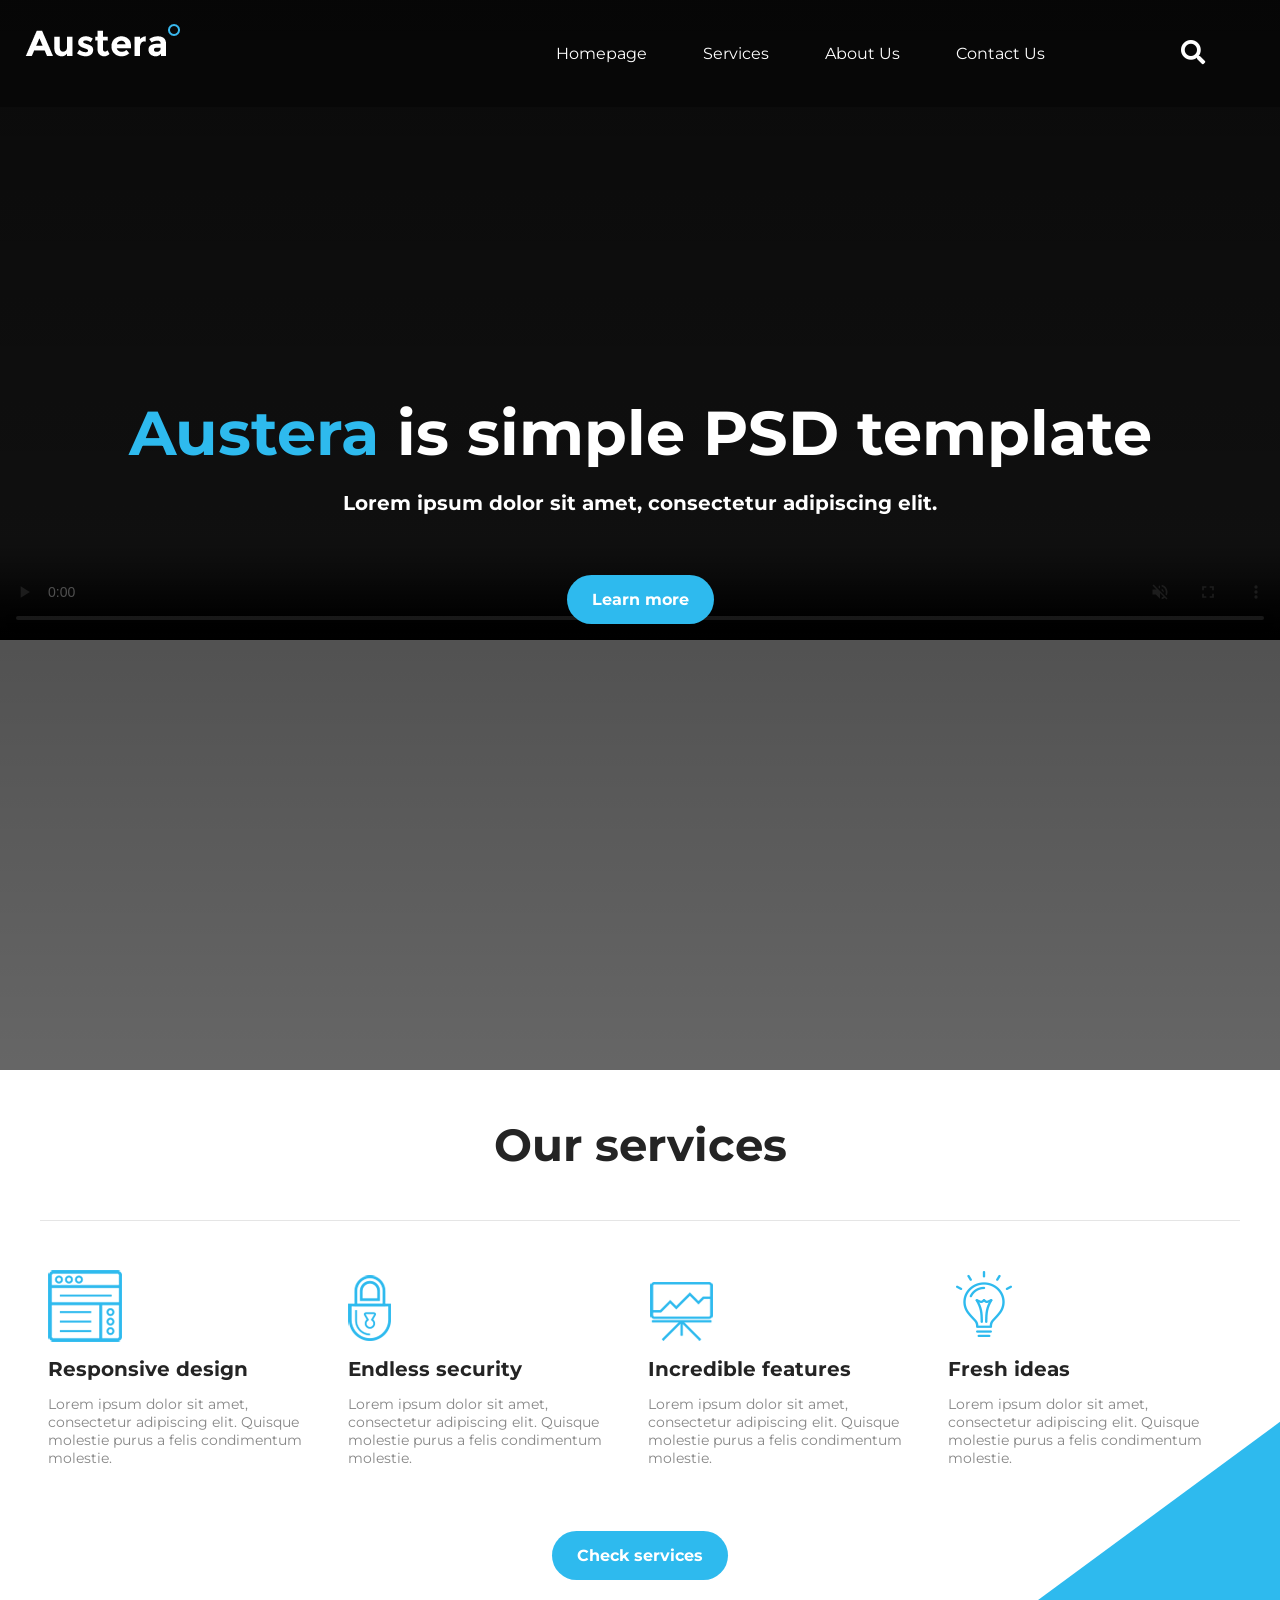
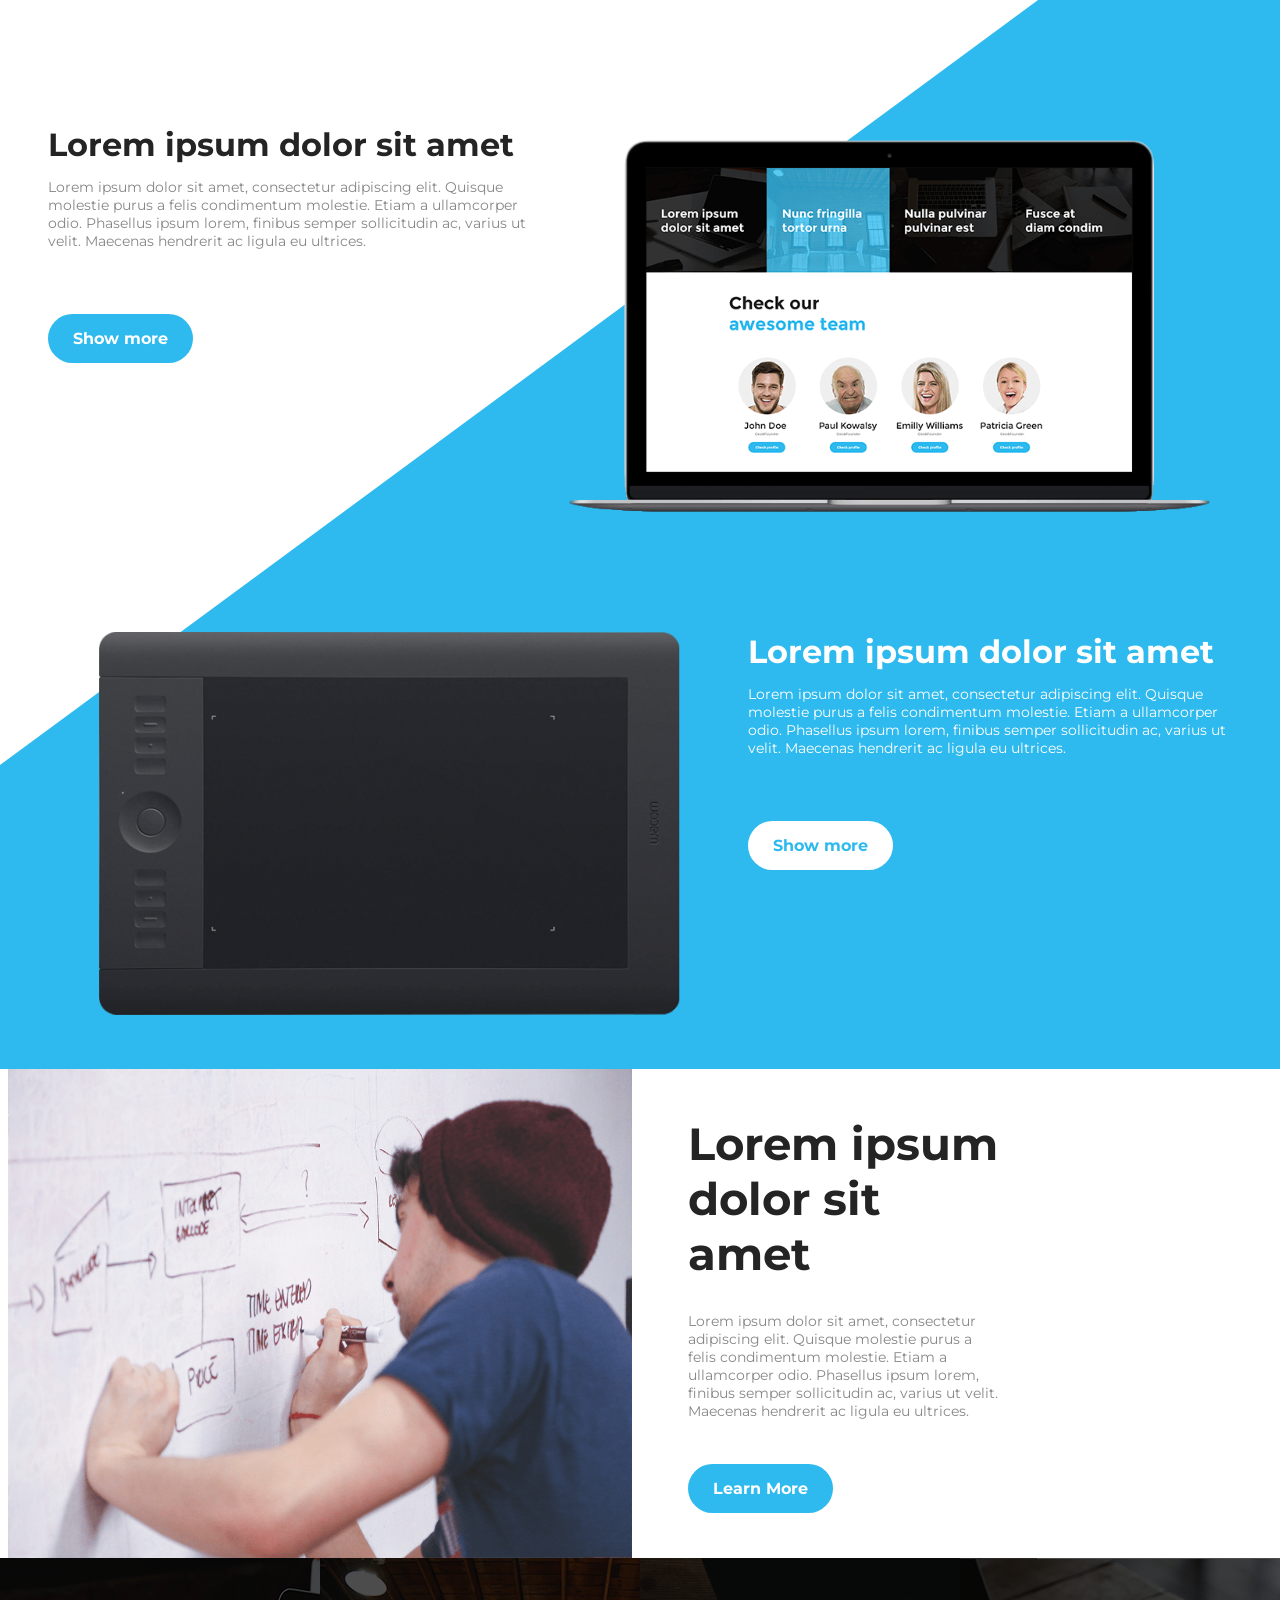
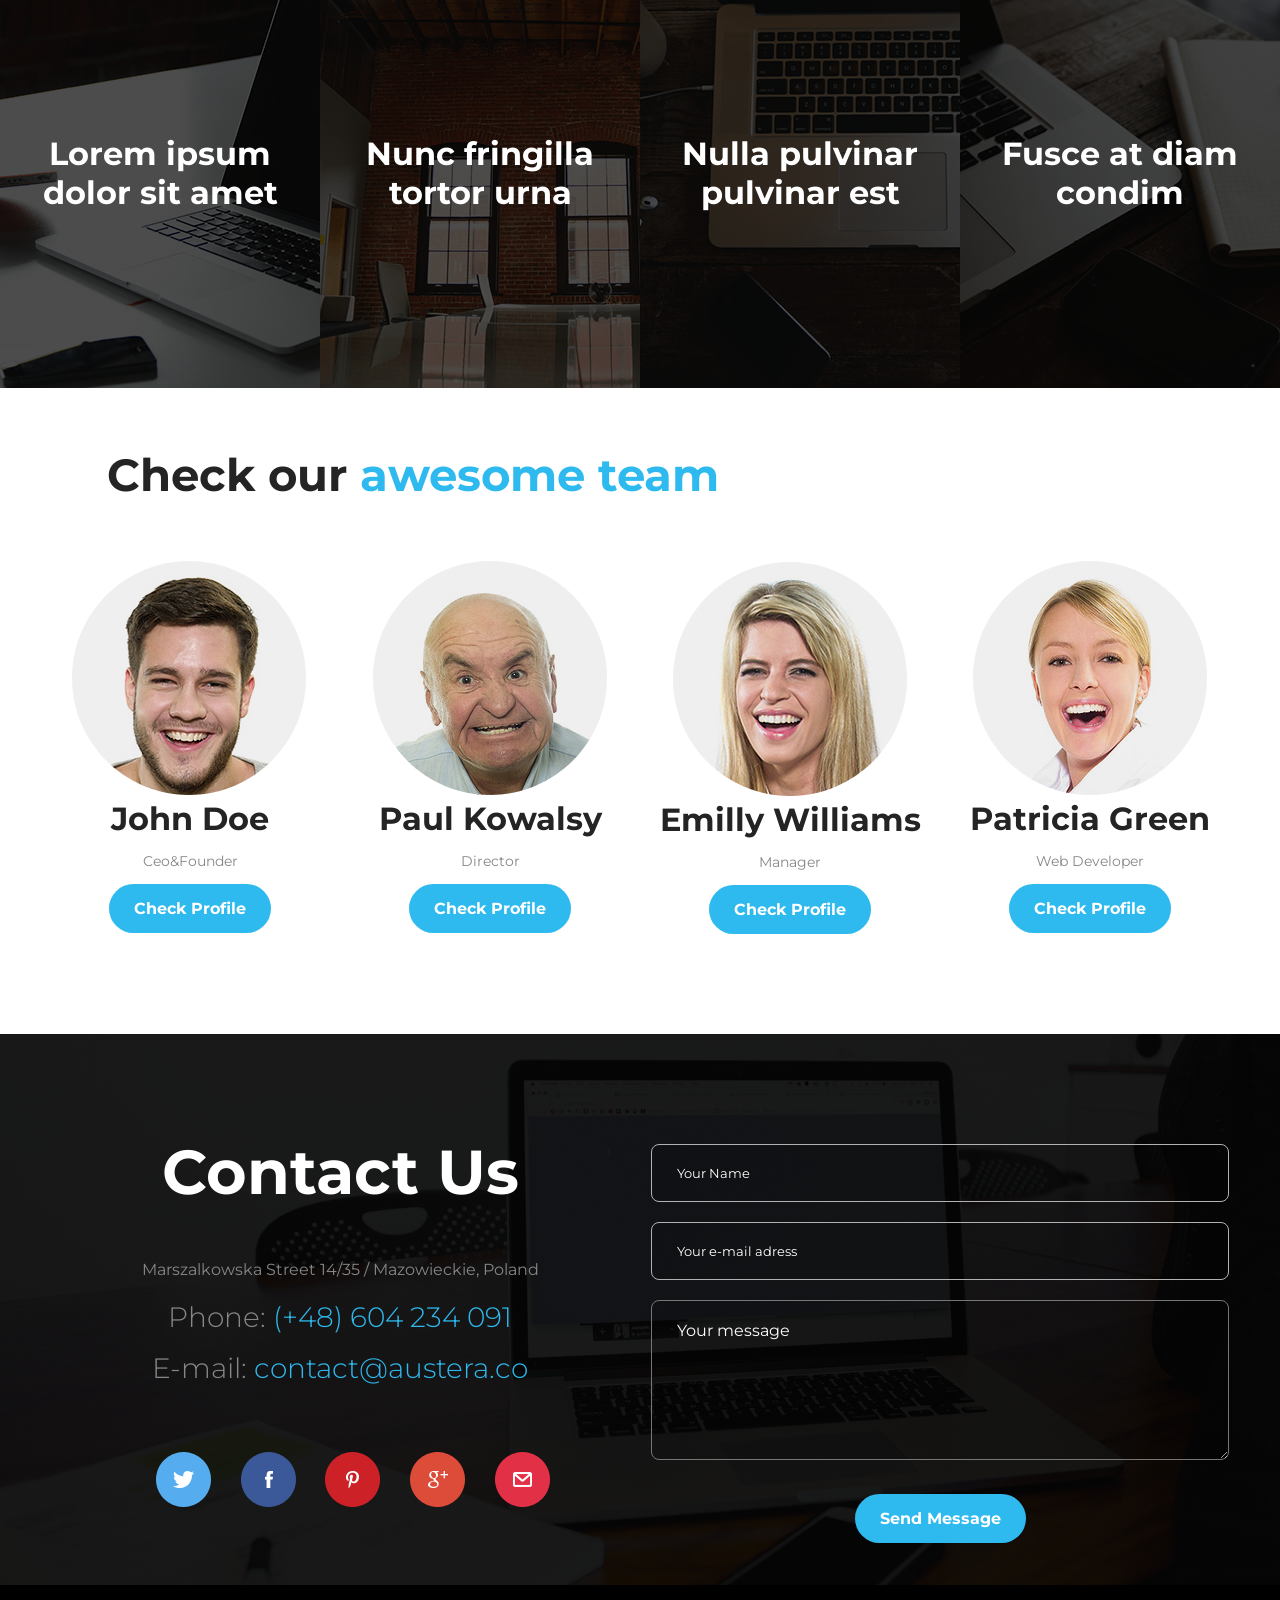
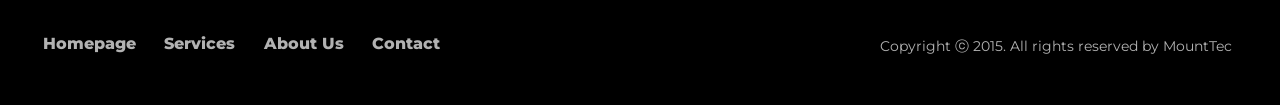
<file: index.html>
<!DOCTYPE html>
<html>
<head>
    <title>Austera Website</title>
    <meta charset="UTF-8">
    <meta name="viewport" content="width=device-width, initial-scale=1">
    <link rel="stylesheet" href="css/flexboxgrid.min.css">
    <link rel="stylesheet" href="css/style.css">
    <link href="https://fonts.googleapis.com/css?family=Montserrat:400,700" rel="stylesheet">
    <link rel="stylesheet" href="https://use.fontawesome.com/releases/v5.0.10/css/all.css" integrity="sha384-+d0P83n9kaQMCwj8F4RJB66tzIwOKmrdb46+porD/OvrJ+37WqIM7UoBtwHO6Nlg" crossorigin="anonymous">
	<script src="http://code.jquery.com/jquery-3.3.1.js"></script>
	<script src="js/myjs.js"></script>
</head>
<body>

    <!-- HEADER -->
    <header>
		<video autoplay muted loop controls>
			<source src="video/video.mp4" type="video/mp4">
		</video>
        <div class="row navbar">
            <div class="col-xs-12 col-lg-2">
                <div class="logo">
                    <img src="img/logo.png" alt="logo">
                </div>
            </div>
            <div class="col-xs-12 col-lg-9 center-xs end-lg">
                <nav>
                    <div class="toggle">
                       <i class="fa fa-bars"></i>
                    </div>
                    <ul>
						<li><a href="#">Homepage</a></li>
						<li><a href="#">Services</a></li>
						<li><a href="#">About Us</a></li>
						<li><a href="#">Contact Us</a></li>
                    </ul>
                </nav>
            </div>
            <div class="col-xs-12 col-lg-1">
                <div class="search">
                    <i class="fa fa-search"></i>
                </div>
            </div>
        </div>

        <div class="row center-xs center-lg">
            <div class="col-xs-12 col-lg-12">
                <div class="title">
                    <h1><span>Austera</span> is simple PSD template</h1>
                    <h4>Lorem ipsum dolor sit amet, consectetur adipiscing elit. </h4>
                    <a href="" class="link_btn">Learn more</a>
                </div>
            </div>
        </div>
	</header>


    <!-- OUR SERVICES -->
    <section id="our_services">
        <div class="wrap">
            <div class="row center-xs center-lg">
                <div class="col-xs-12 col-lg-12">
                    <h2>Our services</h2>
                </div>
            </div>
            <div class="separator"></div>
            <div class="row center-xs start-lg">
                <div class="col-xs-12 col-sm-6 col-lg-3">
                    <img src="img/design.png" alt="design">
                    <h4>Responsive design</h4>
                    <p>Lorem ipsum dolor sit amet, consectetur adipiscing elit. Quisque molestie purus a felis condimentum molestie. </p>
                </div>
                <div class="col-xs-12 col-sm-6 col-lg-3">
                    <img src="img/lock.png" alt="lock">
                    <h4>Endless security</h4>
                    <p>Lorem ipsum dolor sit amet, consectetur adipiscing elit. Quisque molestie purus a felis condimentum molestie. </p>
                </div>
                <div class="col-xs-12 col-sm-6 col-lg-3">
                    <img src="img/feature.png" alt="feature">
                    <h4>Incredible features</h4>
                    <p>Lorem ipsum dolor sit amet, consectetur adipiscing elit. Quisque molestie purus a felis condimentum molestie. </p>
                </div>
                <div class="col-xs-12 col-sm-6 col-lg-3">
                    <img src="img/idea.png" alt="idea">
                    <h4>Fresh ideas</h4>
                    <p>Lorem ipsum dolor sit amet, consectetur adipiscing elit. Quisque molestie purus a felis condimentum molestie. </p>
                </div>
            </div>
            <div class="row center-xs center-lg">
                   <a href="" class="link_btn">Check services</a>
            </div>
            <div class="row margin_add">
                <div class="col-xs-12 col-lg-5">
                    <h3>Lorem ipsum dolor sit amet</h3>
                    <p>Lorem ipsum dolor sit amet, consectetur adipiscing elit. Quisque molestie purus a felis condimentum molestie. Etiam a ullamcorper odio. Phasellus ipsum lorem, finibus semper sollicitudin ac, varius ut velit. Maecenas hendrerit ac ligula eu ultrices. </p>
                    <a href="" class="link_btn">Show more</a>
                </div>
                <div class="col-xs-12 col-lg-7">
                    <img src="img/laptop.png" class="laptop" alt="laptop">
                </div>
            </div>
            <div class="row margin_add">
                <div class="col-xs-12 col-lg-7 center-xs">
                    <img src="img/tablet.png" class="tablet" alt="tablet">
                </div>
                <div class="col-xs-12 col-lg-5 text_tablet">
                    <h3>Lorem ipsum dolor sit amet</h3>
                    <p>Lorem ipsum dolor sit amet, consectetur adipiscing elit. Quisque molestie purus a felis condimentum molestie. Etiam a ullamcorper odio. Phasellus ipsum lorem, finibus semper sollicitudin ac, varius ut velit. Maecenas hendrerit ac ligula eu ultrices. </p>
                    <a href="" class="link_btn2">Show more</a>
                </div>
            </div>
        </div>
        <div class="clip"></div>
    </section><!-- OUR SERVICES ENDS-->


    <!-- SECTION ILLUSTRATION -->
    <section id="illustration">
        <div class="row">
            <div class="col-xs-12 col-lg-6">
                <img src="img/guy.png" class="guy" alt="guy">
            </div>
            <div class="col-xs-12 col-lg-6">
                <div class="content">
                    <h2>Lorem ipsum dolor sit amet</h2>
                    <p>Lorem ipsum dolor sit amet, consectetur adipiscing elit. Quisque molestie purus a felis condimentum molestie. Etiam a ullamcorper odio. Phasellus ipsum lorem, finibus semper sollicitudin ac, varius ut velit. Maecenas hendrerit ac ligula eu ultrices. </p>
                    <a href="" class="link_btn">Learn More</a>
                </div>
            </div>
        </div>
    </section>


      <!-- SECTION FOURSQUARE -->
    <section id="four_square">
        <div class="row center-xs">
            <div class="col-xs-12 col-md-3 col-lg-3">
                <div class="photo photo1">
                    <h3>Lorem ipsum dolor sit amet</h3>
                </div>
            </div>
            <div class="col-xs-12 col-md-3 col-lg-3">
              <div class="photo photo2">
                    <h3>Nunc fringilla tortor urna</h3>
                </div>
            </div>
            <div class="col-xs-12 col-md-3 col-lg-3">
                <div class="photo photo3">
                   <h3>Nulla pulvinar pulvinar est</h3>
                </div>
            </div>
            <div class="col-xs-12 col-md-3 col-lg-3">
                <div class="photo photo4">
                    <h3>Fusce at diam condim</h3>
                </div>
            </div>
        </div>
    </section>


     <!-- SECTION TEAM -->
    <section id="team">
        <div class="wrap">
            <div class="row center-xs start-lg">
                <div class="col-xs-12 col-md-3 col-lg-12">
                    <h2>Check our<span> awesome team</span></h2>
                </div>
            </div>
            <div class="row center-xs center-lg">
                <div class="col-xs-12 col-sm-6 col-lg-3">
                    <img src="img/member1.png" alt="member1">
                    <h3>John Doe</h3>
                    <p>Ceo&Founder</p>
                    <a href="" class="link_btn">Check Profile</a>
                </div>
                <div class="col-xs-12 col-sm-6 col-lg-3">
                    <img src="img/member2.png" alt="member2">
                    <h3>Paul Kowalsy</h3>
                    <p>Director</p>
                    <a href="" class="link_btn">Check Profile</a>
                </div>
                <div class="col-xs-12 col-sm-6 col-lg-3">
                    <img src="img/member3.png" alt="member3">
                    <h3>Emilly Williams</h3>
                    <p>Manager</p>
                    <a href="" class="link_btn">Check Profile</a>
                </div>
                <div class="col-xs-12 col-sm-6 col-lg-3">
                    <img src="img/member4.png" alt="member4">
                    <h3>Patricia Green</h3>
                    <p>Web Developer</p>
                    <a href="" class="link_btn">Check Profile</a>
                </div>
            </div>
        </div>
    </section>


    <!-- PREFOOTER -->
    <section id="prefooter">
        <div class="wrap">
            <div class="row center-xs">
                <div class="col-xs-12 col-md-6">
					<div class="contact_info">
						<h1>Contact Us</h1>
						<p>Marszalkowska Street 14/35 / Mazowieckie, Poland </p>
						<h4>Phone:<span> (+48) 604 234 091</span></h4>
						<h4>E-mail:<span> contact@austera.co</span></h4>
						<ul>
							<li><a href=""><img src="img/twitter.png" alt="twitter"></a></li>
							<li><a href=""><img src="img/fb.png" alt="fb"></a></li>
							<li><a href=""><img src="img/pinterest.png" alt="pinterest"></a></li>
							<li><a href=""><img src="img/google.png" alt="google"></a></li>
							<li><a href=""><img src="img/mail.png" alt="mail"></a></li>
						</ul>
					</div>
                </div>
                <div class="col-xs-12 col-md-6">
					<form id="myform" action="" method="">
						<input type="name" value="Your Name"><br>
						<input type="email" value="Your e-mail adress"><br>
						<textarea>Your message</textarea>
						<a href="" class="link_btn">Send Message</a>
					</form>
                </div>
            </div>
        </div>
    </section>

    <!-- FOOTER -->
    <footer>
        <div class="wrap">
            <div class="row">
                <div class="col-xs-12 col-lg-6 center-xs start-lg">
                    <ul>
                        <a href="#"><li>Homepage</li></a>
                        <a href="#"><li>Services</li></a>
                        <a href="#"><li>About Us</li></a>
                        <a href="#"><li>Contact</li></a>
                    </ul>
                </div>
                <div class="col-xs-12 col-lg-6 center-xs end-lg">
                    <p>Copyright ⓒ 2015. All rights reserved by MountTec</p>
                </div>
            </div>
        </div>
    </footer>

</body>
</html>
</file>
<file: css/style.css>
/* BASE + HELPERS */
/* COLORS VARIABLES*/
/* BOX-SHADOW */
/* TRANSITION */
/* BORDER-RADIUS */
/* GRADIENT */
/* BASICS */
body, html {
  margin: 0;
  padding: 0;
  font-family: 'Montserrat', sans-serif; }

ul {
  padding: 0; }

.wrap {
  max-width: 1200px;
  margin: 0 auto; }

.row {
  margin: 0; }

h1, h2, h3, h4, h5 {
  color: #242424;
  margin: 0; }

h1 {
  font-size: 62px; }

h2 {
  font-size: 45px;
  font-weight: bold; }

h3 {
  font-size: 32px; }

h4 {
  font-size: 20px; }

p {
  font-size: 14px;
  color: #878787; }

.link_btn, .link_btn2 {
  margin-bottom: 45px;
  border-radius: 50px;
  padding: 15px 25px;
  border-width: 0;
  font-weight: bold;
  text-decoration: none;
  display: inline-block;
  transition: all 0.3s ease-in;
  -webkit-transition: all 0.3s ease-in;
  -moz-transition: all 0.3s ease-in; }

.link_btn {
  background: #2ebaee;
  color: #fff; }
  .link_btn:hover {
    background: #1090c0; }

.link_btn2 {
  background: #fff;
  color: #2ebaee; }
  .link_btn2:hover {
    background: #1090c0;
    color: #fff; }

/* PARTIALS */
/* HEADER */
header {
  background: linear-gradient(rgba(0, 0, 0, 0.8), rgba(0, 0, 0, 0.6));
  position: relative;
  background-size: cover;
  height: 1070px; }
  header video {
    position: absolute;
    width: 100%;
    z-index: -99999;
    object-fit: cover; }
  header .fa.fa-bars {
    font-size: 2em;
    color: #fff; }
  header .navbar {
    position: relative;
    background: rgba(0, 0, 0, 0.4); }
    header .navbar .toggle {
      position: absolute;
      right: 10%;
      top: 45%;
      display: none; }
    header .navbar .logo {
      display: flex;
      justify-content: center;
      align-items: center;
      margin-top: 20px; }
    header .navbar nav {
      margin: 20px 0; }
      header .navbar nav ul {
        display: inline-block;
        margin-right: 10%; }
        header .navbar nav ul li {
          display: inline-block; }
          header .navbar nav ul li a {
            color: #fff;
            list-style-type: none;
            text-decoration: none;
            padding: 10px 25px;
            line-height: 35px;
            border: 1px solid transparent; }
            header .navbar nav ul li a:hover {
              border-bottom: 1px solid #2ebaee;
              color: #2ebaee;
              margin: 0 auto; }
    header .navbar .fa.fa-search {
      color: #fff;
      font-size: 24px;
      margin-top: 40px; }
  header .title {
    height: 250px;
    margin-top: 18rem; }
    header .title h1 {
      color: #fff;
      margin-bottom: 20px; }
      header .title h1 span {
        color: #2ebaee; }
    header .title h4 {
      color: #fff;
      margin-bottom: 60px; }
    header .title .link_btn {
      margin-bottom: 150px; }

/*  MEDIA QUERIES */
@media only screen and (max-width: 1199px) {
  header {
    height: 100vh; }
    header video {
      height: 100vh; }
    header .title {
      padding: 0 20px;
      margin-top: 20px; }
    header .navbar .toggle {
      display: block;
      top: 45px; }
    header .navbar .logo {
      padding: 20px 0; }
    header .navbar nav {
      margin: 0; }
      header .navbar nav ul {
        display: none;
        width: 100%; }
        header .navbar nav ul li {
          display: block;
          padding: 10px 0; }
        header .navbar nav ul a {
          text-decoration: none;
          display: block; }
      header .navbar nav .active {
        display: block; }
    header h4 {
      margin: 5% 0; }
    header nav {
      display: block; }
      header nav ul {
        display: none;
        width: 100%;
        margin: 0; }
        header nav ul li {
          display: block;
          padding: 20px 0; }
      header nav a {
        text-decoration: none; }
    header .fa.fa-search {
      display: none;
      text-align: right;
      margin: 0 10% 0 0; }
    header .active {
      display: block; }
    header .toggle {
      display: block;
      top: 88px; } }
@media only screen and (max-width: 767px) {
  /* HEADER */
  header {
    position: relative; }
    header .title {
      margin-top: 0; }
    header .logo {
      margin-top: 5%; }
    header .navbar .toggle {
      display: block;
      top: 45px; }
    header .navbar nav {
      display: block;
      margin: 0; }
      header .navbar nav ul {
        display: none;
        width: 100%; }
        header .navbar nav ul li {
          display: block;
          padding: 10px 0; }
        header .navbar nav ul a {
          text-decoration: none;
          display: block; }
      header .navbar nav .active {
        display: block; }
    header .fa.fa-search {
      color: #fff;
      font-size: 24px;
      position: absolute;
      right: 10%;
      top: -60%; }
    header h1 {
      font-size: 30px; }
    header h4 {
      padding: 5% 0; } }
/* OUR SERVICES SECTION*/
section#our_services {
  position: relative; }
  section#our_services .clip {
    clip-path: polygon(0 81%, 100% 22%, 100% 100%, 0 100%);
    -webkit-clip-path: polygon(0 81%, 100% 22%, 100% 100%, 0 100%);
    background: #2ebaee;
    position: absolute;
    top: 0;
    bottom: 0;
    left: 0;
    right: 0;
    z-index: -1; }
  section#our_services h2 {
    color: #242424;
    margin-top: 4%; }
  section#our_services .separator {
    border-bottom: 1px solid #000;
    margin: 4% 0;
    opacity: 0.1; }
  section#our_services img.laptop {
    width: 100%; }
  section#our_services .margin_add {
    margin-top: 100px; }
  section#our_services img.tablet {
    margin-bottom: 50px;
    width: 85%; }
  section#our_services .text_tablet h3 {
    color: #fff; }
  section#our_services .text_tablet p {
    color: #fff; }
  section#our_services .link_btn, section#our_services .link_btn2 {
    margin-top: 50px; }

/*  MEDIA QUERIES */
@media only screen and (max-width: 40em) {
  section#our_services h2 {
    margin: 5% 0; }
  section#our_services .clip {
    clip-path: polygon(0 82%, 100% 35%, 100% 100%, 0 100%);
    -webkit-clip-path: polygon(0 82%, 100% 35%, 100% 100%, 0 100%); }
  section#our_services h3 {
    padding: 0 10px;
    margin-top: -15%; }
  section#our_services p {
    padding: 0 10px; }
  section#our_services img.tablet {
    margin-bottom: 35%; } }
/* SECTION ILLUSTRATION */
section#illustration img.guy {
  width: 100%;
  height: 100%; }
section#illustration .content {
  margin-left: 40px;
  width: 50%; }
section#illustration h2 {
  margin: 15% 0 10%; }
section#illustration .link_btn {
  margin-top: 30px; }

/*  MEDIA QUERIES */
@media only screen and (max-width: 48em) {
  section#illustration .content {
    width: 100%;
    margin: 0 auto; }
  section#illustration h2 {
    margin: 10% 0; } }
@media only screen and (max-width: 40em) {
  section#illustration .content {
    margin: 0;
    width: 100%; }
  section#illustration h2 {
    padding: 0 5%; }
  section#illustration p {
    padding: 0 5%; } }
/* SECTION FOUR_SQUARE */
section#four_square .photo {
  height: 430px;
  display: -webkit-box;
  display: -moz-box;
  display: -ms-flexbox;
  display: -webkit-flex;
  display: flex;
  -webkit-justify-content: center;
  -moz-justify-content: center;
  -ms-justify-content: center;
  justify-content: center;
  -ms-flex-pack: center;
  -webkit-align-items: center;
  -moz-align-items: center;
  -ms-align-items: center;
  align-items: center;
  margin: 0 -0.5rem; }
  section#four_square .photo1 {
    background: linear-gradient(rgba(0, 0, 0, 0.7), rgba(0, 0, 0, 0.7)), url("../img/photo1.png") no-repeat; }
    section#four_square .photo1:hover {
      background: linear-gradient(rgba(46, 186, 238, 0.7), rgba(46, 186, 238, 0.7)), url("../img/photo1.png") no-repeat; }
  section#four_square .photo2 {
    background: linear-gradient(rgba(0, 0, 0, 0.7), rgba(0, 0, 0, 0.7)), url("../img/photo2.png") no-repeat; }
    section#four_square .photo2:hover {
      background: linear-gradient(rgba(46, 186, 238, 0.7), rgba(46, 186, 238, 0.7)), url("../img/photo2.png") no-repeat; }
  section#four_square .photo3 {
    background: linear-gradient(rgba(0, 0, 0, 0.7), rgba(0, 0, 0, 0.7)), url("../img/photo3.png") no-repeat; }
    section#four_square .photo3:hover {
      background: linear-gradient(rgba(46, 186, 238, 0.7), rgba(46, 186, 238, 0.7)), url("../img/photo3.png") no-repeat; }
  section#four_square .photo4 {
    background: linear-gradient(rgba(0, 0, 0, 0.7), rgba(0, 0, 0, 0.7)), url("../img/photo4.png") no-repeat; }
    section#four_square .photo4:hover {
      background: linear-gradient(rgba(46, 186, 238, 0.7), rgba(46, 186, 238, 0.7)), url("../img/photo4.png") no-repeat; }
section#four_square h3 {
  color: #fff;
  padding: 0 2rem; }

/*  MEDIA QUERIES */
@media only screen and (max-width: 1023px) {
  section#four_square h3 {
    padding: 20px 40px; }
  section#four_square .photo {
    background-size: cover; } }
@media only screen and (max-width: 40em) {
  section#four_square h3 {
    padding: 30% 15%; } }
/* SECTION TEAM */
section#team h2 {
  margin: 5%; }
section#team span {
  color: #2ebaee; }
section#team .link_btn {
  margin-bottom: 100px; }

/*  MEDIA QUERIES */
@media only screen and (max-width: 48em) {
  section#team h2 {
    margin: 10% 0; } }
/* PREFOOTER */
section#prefooter {
  background: linear-gradient(rgba(0, 0, 0, 0.9), rgba(0, 0, 0, 0.9)), url("../img/prefooter.png") no-repeat;
  background-size: cover; }
  section#prefooter span {
    color: #2ebaee; }
  section#prefooter .contact_info ul {
    margin: 50px -30px; }
    section#prefooter .contact_info ul li {
      list-style-type: none;
      padding-left: 4%;
      display: inline-block; }
  section#prefooter .contact_info h1 {
    color: #fff;
    margin: 100px 0 40px; }
  section#prefooter .contact_info h4 {
    color: #878787;
    font-size: 28px;
    font-weight: 300;
    line-height: 36px;
    padding-bottom: 15px; }
  section#prefooter .contact_info p {
    font-size: 16px;
    margin: 50px 0 20px; }
  section#prefooter #myform {
    margin-top: 100px; }
    section#prefooter #myform input[type='name'], section#prefooter #myform input[type='email'] {
      background: rgba(0, 0, 0, 0.1);
      border: 1px solid #b2b2b2;
      border-radius: 8px;
      -webkit-border-radius: 8px;
      -moz-border-radius: 8px;
      color: #fff;
      padding: 20px 25px;
      width: 90%;
      margin: 10px 0;
      font-family: 'Montserrat', sans-serif; }
    section#prefooter #myform textarea {
      background: rgba(0, 0, 0, 0.1);
      border-radius: 8px;
      -webkit-border-radius: 8px;
      -moz-border-radius: 8px;
      color: #fff;
      width: 90%;
      padding: 20px 25px 100px;
      margin-top: 10px;
      font-size: 16px;
      font-family: 'Montserrat', sans-serif; }
    section#prefooter #myform a.link_btn {
      margin-top: 30px; }

/*  MEDIA QUERIES */
@media only screen and (max-width: 1023px) {
  section#prefooter #myform {
    margin-top: 20px; }
    section#prefooter #myform input[type='name'] {
      width: 80%; }
    section#prefooter #myform input[type='email'] {
      width: 80%; }
    section#prefooter #myform textarea {
      width: 80%; }
  section#prefooter .contact_info ul {
    margin: 20px 0; } }
@media only screen and (max-width: 40em) {
  section#prefooter .contact_info h1 {
    font-size: 50px;
    margin: 60px 0; }
  section#prefooter .contact_info h4 {
    font-size: 20px; }
  section#prefooter .contact_info ul {
    margin: 30px 0 10px; }
    section#prefooter .contact_info ul li {
      display: inline-block;
      margin-bottom: 10px; }
  section#prefooter input[type='name'] {
    padding: 20px 25px;
    width: 70%;
    margin-top: 0; }
  section#prefooter input[type='email'] {
    padding: 20px 25px;
    width: 70%;
    margin-top: 25px; }
  section#prefooter textarea {
    width: 70%;
    padding: 20px 25px 100px;
    margin-top: 25px; } }
/* FOOTER */
footer {
  background: #000; }
  footer ul {
    padding: 30px 0;
    margin-left: -30px; }
    footer ul li {
      display: inline-block;
      color: #b2b2b2; }
    footer ul a {
      padding-left: 4%;
      font-weight: 800; }
      footer ul a:hover {
        color: #2ebaee; }
  footer p {
    color: #b2b2b2;
    padding: 6% 0; }

/*  MEDIA QUERIES */
@media only screen and (max-width: 48em) {
  footer ul {
    padding: 6% 0 0; }
    footer ul a {
      padding-left: 12px; } }
@media only screen and (max-width: 40em) {
  footer ul {
    padding: 0; }
    footer ul li {
      display: block; }
    footer ul a {
      text-decoration: none;
      color: #878787; }
  footer p {
    text-align: center;
    padding: 0 10px; } }

/*# sourceMappingURL=style.css.map */
</file>
<file: css/flexboxgrid.min.css>
.container,.container-fluid{margin-right:auto;margin-left:auto}.container-fluid{padding-right:2rem;padding-left:2rem}.row{box-sizing:border-box;display:-webkit-box;display:-ms-flexbox;display:flex;-webkit-box-flex:0;-ms-flex:0 1 auto;flex:0 1 auto;-webkit-box-orient:horizontal;-webkit-box-direction:normal;-ms-flex-direction:row;flex-direction:row;-ms-flex-wrap:wrap;flex-wrap:wrap;margin-right:-.5rem;margin-left:-.5rem}.row.reverse{-webkit-box-orient:horizontal;-webkit-box-direction:reverse;-ms-flex-direction:row-reverse;flex-direction:row-reverse}.col.reverse{-webkit-box-orient:vertical;-webkit-box-direction:reverse;-ms-flex-direction:column-reverse;flex-direction:column-reverse}.col-xs,.col-xs-1,.col-xs-10,.col-xs-11,.col-xs-12,.col-xs-2,.col-xs-3,.col-xs-4,.col-xs-5,.col-xs-6,.col-xs-7,.col-xs-8,.col-xs-9,.col-xs-offset-0,.col-xs-offset-1,.col-xs-offset-10,.col-xs-offset-11,.col-xs-offset-12,.col-xs-offset-2,.col-xs-offset-3,.col-xs-offset-4,.col-xs-offset-5,.col-xs-offset-6,.col-xs-offset-7,.col-xs-offset-8,.col-xs-offset-9{box-sizing:border-box;-webkit-box-flex:0;-ms-flex:0 0 auto;flex:0 0 auto;padding-right:.5rem;padding-left:.5rem}.col-xs{-webkit-box-flex:1;-ms-flex-positive:1;flex-grow:1;-ms-flex-preferred-size:0;flex-basis:0;max-width:100%}.col-xs-1{-ms-flex-preferred-size:8.33333333%;flex-basis:8.33333333%;max-width:8.33333333%}.col-xs-2{-ms-flex-preferred-size:16.66666667%;flex-basis:16.66666667%;max-width:16.66666667%}.col-xs-3{-ms-flex-preferred-size:25%;flex-basis:25%;max-width:25%}.col-xs-4{-ms-flex-preferred-size:33.33333333%;flex-basis:33.33333333%;max-width:33.33333333%}.col-xs-5{-ms-flex-preferred-size:41.66666667%;flex-basis:41.66666667%;max-width:41.66666667%}.col-xs-6{-ms-flex-preferred-size:50%;flex-basis:50%;max-width:50%}.col-xs-7{-ms-flex-preferred-size:58.33333333%;flex-basis:58.33333333%;max-width:58.33333333%}.col-xs-8{-ms-flex-preferred-size:66.66666667%;flex-basis:66.66666667%;max-width:66.66666667%}.col-xs-9{-ms-flex-preferred-size:75%;flex-basis:75%;max-width:75%}.col-xs-10{-ms-flex-preferred-size:83.33333333%;flex-basis:83.33333333%;max-width:83.33333333%}.col-xs-11{-ms-flex-preferred-size:91.66666667%;flex-basis:91.66666667%;max-width:91.66666667%}.col-xs-12{-ms-flex-preferred-size:100%;flex-basis:100%;max-width:100%}.col-xs-offset-0{margin-left:0}.col-xs-offset-1{margin-left:8.33333333%}.col-xs-offset-2{margin-left:16.66666667%}.col-xs-offset-3{margin-left:25%}.col-xs-offset-4{margin-left:33.33333333%}.col-xs-offset-5{margin-left:41.66666667%}.col-xs-offset-6{margin-left:50%}.col-xs-offset-7{margin-left:58.33333333%}.col-xs-offset-8{margin-left:66.66666667%}.col-xs-offset-9{margin-left:75%}.col-xs-offset-10{margin-left:83.33333333%}.col-xs-offset-11{margin-left:91.66666667%}.start-xs{-webkit-box-pack:start;-ms-flex-pack:start;justify-content:flex-start;text-align:start}.center-xs{-webkit-box-pack:center;-ms-flex-pack:center;justify-content:center;text-align:center}.end-xs{-webkit-box-pack:end;-ms-flex-pack:end;justify-content:flex-end;text-align:end}.top-xs{-webkit-box-align:start;-ms-flex-align:start;align-items:flex-start}.middle-xs{-webkit-box-align:center;-ms-flex-align:center;align-items:center}.bottom-xs{-webkit-box-align:end;-ms-flex-align:end;align-items:flex-end}.around-xs{-ms-flex-pack:distribute;justify-content:space-around}.between-xs{-webkit-box-pack:justify;-ms-flex-pack:justify;justify-content:space-between}.first-xs{-webkit-box-ordinal-group:0;-ms-flex-order:-1;order:-1}.last-xs{-webkit-box-ordinal-group:2;-ms-flex-order:1;order:1}@media only screen and (min-width:48em){.container{width:49rem}.col-sm,.col-sm-1,.col-sm-10,.col-sm-11,.col-sm-12,.col-sm-2,.col-sm-3,.col-sm-4,.col-sm-5,.col-sm-6,.col-sm-7,.col-sm-8,.col-sm-9,.col-sm-offset-0,.col-sm-offset-1,.col-sm-offset-10,.col-sm-offset-11,.col-sm-offset-12,.col-sm-offset-2,.col-sm-offset-3,.col-sm-offset-4,.col-sm-offset-5,.col-sm-offset-6,.col-sm-offset-7,.col-sm-offset-8,.col-sm-offset-9{box-sizing:border-box;-webkit-box-flex:0;-ms-flex:0 0 auto;flex:0 0 auto;padding-right:.5rem;padding-left:.5rem}.col-sm{-webkit-box-flex:1;-ms-flex-positive:1;flex-grow:1;-ms-flex-preferred-size:0;flex-basis:0;max-width:100%}.col-sm-1{-ms-flex-preferred-size:8.33333333%;flex-basis:8.33333333%;max-width:8.33333333%}.col-sm-2{-ms-flex-preferred-size:16.66666667%;flex-basis:16.66666667%;max-width:16.66666667%}.col-sm-3{-ms-flex-preferred-size:25%;flex-basis:25%;max-width:25%}.col-sm-4{-ms-flex-preferred-size:33.33333333%;flex-basis:33.33333333%;max-width:33.33333333%}.col-sm-5{-ms-flex-preferred-size:41.66666667%;flex-basis:41.66666667%;max-width:41.66666667%}.col-sm-6{-ms-flex-preferred-size:50%;flex-basis:50%;max-width:50%}.col-sm-7{-ms-flex-preferred-size:58.33333333%;flex-basis:58.33333333%;max-width:58.33333333%}.col-sm-8{-ms-flex-preferred-size:66.66666667%;flex-basis:66.66666667%;max-width:66.66666667%}.col-sm-9{-ms-flex-preferred-size:75%;flex-basis:75%;max-width:75%}.col-sm-10{-ms-flex-preferred-size:83.33333333%;flex-basis:83.33333333%;max-width:83.33333333%}.col-sm-11{-ms-flex-preferred-size:91.66666667%;flex-basis:91.66666667%;max-width:91.66666667%}.col-sm-12{-ms-flex-preferred-size:100%;flex-basis:100%;max-width:100%}.col-sm-offset-0{margin-left:0}.col-sm-offset-1{margin-left:8.33333333%}.col-sm-offset-2{margin-left:16.66666667%}.col-sm-offset-3{margin-left:25%}.col-sm-offset-4{margin-left:33.33333333%}.col-sm-offset-5{margin-left:41.66666667%}.col-sm-offset-6{margin-left:50%}.col-sm-offset-7{margin-left:58.33333333%}.col-sm-offset-8{margin-left:66.66666667%}.col-sm-offset-9{margin-left:75%}.col-sm-offset-10{margin-left:83.33333333%}.col-sm-offset-11{margin-left:91.66666667%}.start-sm{-webkit-box-pack:start;-ms-flex-pack:start;justify-content:flex-start;text-align:start}.center-sm{-webkit-box-pack:center;-ms-flex-pack:center;justify-content:center;text-align:center}.end-sm{-webkit-box-pack:end;-ms-flex-pack:end;justify-content:flex-end;text-align:end}.top-sm{-webkit-box-align:start;-ms-flex-align:start;align-items:flex-start}.middle-sm{-webkit-box-align:center;-ms-flex-align:center;align-items:center}.bottom-sm{-webkit-box-align:end;-ms-flex-align:end;align-items:flex-end}.around-sm{-ms-flex-pack:distribute;justify-content:space-around}.between-sm{-webkit-box-pack:justify;-ms-flex-pack:justify;justify-content:space-between}.first-sm{-webkit-box-ordinal-group:0;-ms-flex-order:-1;order:-1}.last-sm{-webkit-box-ordinal-group:2;-ms-flex-order:1;order:1}}@media only screen and (min-width:64em){.container{width:65rem}.col-md,.col-md-1,.col-md-10,.col-md-11,.col-md-12,.col-md-2,.col-md-3,.col-md-4,.col-md-5,.col-md-6,.col-md-7,.col-md-8,.col-md-9,.col-md-offset-0,.col-md-offset-1,.col-md-offset-10,.col-md-offset-11,.col-md-offset-12,.col-md-offset-2,.col-md-offset-3,.col-md-offset-4,.col-md-offset-5,.col-md-offset-6,.col-md-offset-7,.col-md-offset-8,.col-md-offset-9{box-sizing:border-box;-webkit-box-flex:0;-ms-flex:0 0 auto;flex:0 0 auto;padding-right:.5rem;padding-left:.5rem}.col-md{-webkit-box-flex:1;-ms-flex-positive:1;flex-grow:1;-ms-flex-preferred-size:0;flex-basis:0;max-width:100%}.col-md-1{-ms-flex-preferred-size:8.33333333%;flex-basis:8.33333333%;max-width:8.33333333%}.col-md-2{-ms-flex-preferred-size:16.66666667%;flex-basis:16.66666667%;max-width:16.66666667%}.col-md-3{-ms-flex-preferred-size:25%;flex-basis:25%;max-width:25%}.col-md-4{-ms-flex-preferred-size:33.33333333%;flex-basis:33.33333333%;max-width:33.33333333%}.col-md-5{-ms-flex-preferred-size:41.66666667%;flex-basis:41.66666667%;max-width:41.66666667%}.col-md-6{-ms-flex-preferred-size:50%;flex-basis:50%;max-width:50%}.col-md-7{-ms-flex-preferred-size:58.33333333%;flex-basis:58.33333333%;max-width:58.33333333%}.col-md-8{-ms-flex-preferred-size:66.66666667%;flex-basis:66.66666667%;max-width:66.66666667%}.col-md-9{-ms-flex-preferred-size:75%;flex-basis:75%;max-width:75%}.col-md-10{-ms-flex-preferred-size:83.33333333%;flex-basis:83.33333333%;max-width:83.33333333%}.col-md-11{-ms-flex-preferred-size:91.66666667%;flex-basis:91.66666667%;max-width:91.66666667%}.col-md-12{-ms-flex-preferred-size:100%;flex-basis:100%;max-width:100%}.col-md-offset-0{margin-left:0}.col-md-offset-1{margin-left:8.33333333%}.col-md-offset-2{margin-left:16.66666667%}.col-md-offset-3{margin-left:25%}.col-md-offset-4{margin-left:33.33333333%}.col-md-offset-5{margin-left:41.66666667%}.col-md-offset-6{margin-left:50%}.col-md-offset-7{margin-left:58.33333333%}.col-md-offset-8{margin-left:66.66666667%}.col-md-offset-9{margin-left:75%}.col-md-offset-10{margin-left:83.33333333%}.col-md-offset-11{margin-left:91.66666667%}.start-md{-webkit-box-pack:start;-ms-flex-pack:start;justify-content:flex-start;text-align:start}.center-md{-webkit-box-pack:center;-ms-flex-pack:center;justify-content:center;text-align:center}.end-md{-webkit-box-pack:end;-ms-flex-pack:end;justify-content:flex-end;text-align:end}.top-md{-webkit-box-align:start;-ms-flex-align:start;align-items:flex-start}.middle-md{-webkit-box-align:center;-ms-flex-align:center;align-items:center}.bottom-md{-webkit-box-align:end;-ms-flex-align:end;align-items:flex-end}.around-md{-ms-flex-pack:distribute;justify-content:space-around}.between-md{-webkit-box-pack:justify;-ms-flex-pack:justify;justify-content:space-between}.first-md{-webkit-box-ordinal-group:0;-ms-flex-order:-1;order:-1}.last-md{-webkit-box-ordinal-group:2;-ms-flex-order:1;order:1}}@media only screen and (min-width:75em){.container{width:76rem}.col-lg,.col-lg-1,.col-lg-10,.col-lg-11,.col-lg-12,.col-lg-2,.col-lg-3,.col-lg-4,.col-lg-5,.col-lg-6,.col-lg-7,.col-lg-8,.col-lg-9,.col-lg-offset-0,.col-lg-offset-1,.col-lg-offset-10,.col-lg-offset-11,.col-lg-offset-12,.col-lg-offset-2,.col-lg-offset-3,.col-lg-offset-4,.col-lg-offset-5,.col-lg-offset-6,.col-lg-offset-7,.col-lg-offset-8,.col-lg-offset-9{box-sizing:border-box;-webkit-box-flex:0;-ms-flex:0 0 auto;flex:0 0 auto;padding-right:.5rem;padding-left:.5rem}.col-lg{-webkit-box-flex:1;-ms-flex-positive:1;flex-grow:1;-ms-flex-preferred-size:0;flex-basis:0;max-width:100%}.col-lg-1{-ms-flex-preferred-size:8.33333333%;flex-basis:8.33333333%;max-width:8.33333333%}.col-lg-2{-ms-flex-preferred-size:16.66666667%;flex-basis:16.66666667%;max-width:16.66666667%}.col-lg-3{-ms-flex-preferred-size:25%;flex-basis:25%;max-width:25%}.col-lg-4{-ms-flex-preferred-size:33.33333333%;flex-basis:33.33333333%;max-width:33.33333333%}.col-lg-5{-ms-flex-preferred-size:41.66666667%;flex-basis:41.66666667%;max-width:41.66666667%}.col-lg-6{-ms-flex-preferred-size:50%;flex-basis:50%;max-width:50%}.col-lg-7{-ms-flex-preferred-size:58.33333333%;flex-basis:58.33333333%;max-width:58.33333333%}.col-lg-8{-ms-flex-preferred-size:66.66666667%;flex-basis:66.66666667%;max-width:66.66666667%}.col-lg-9{-ms-flex-preferred-size:75%;flex-basis:75%;max-width:75%}.col-lg-10{-ms-flex-preferred-size:83.33333333%;flex-basis:83.33333333%;max-width:83.33333333%}.col-lg-11{-ms-flex-preferred-size:91.66666667%;flex-basis:91.66666667%;max-width:91.66666667%}.col-lg-12{-ms-flex-preferred-size:100%;flex-basis:100%;max-width:100%}.col-lg-offset-0{margin-left:0}.col-lg-offset-1{margin-left:8.33333333%}.col-lg-offset-2{margin-left:16.66666667%}.col-lg-offset-3{margin-left:25%}.col-lg-offset-4{margin-left:33.33333333%}.col-lg-offset-5{margin-left:41.66666667%}.col-lg-offset-6{margin-left:50%}.col-lg-offset-7{margin-left:58.33333333%}.col-lg-offset-8{margin-left:66.66666667%}.col-lg-offset-9{margin-left:75%}.col-lg-offset-10{margin-left:83.33333333%}.col-lg-offset-11{margin-left:91.66666667%}.start-lg{-webkit-box-pack:start;-ms-flex-pack:start;justify-content:flex-start;text-align:start}.center-lg{-webkit-box-pack:center;-ms-flex-pack:center;justify-content:center;text-align:center}.end-lg{-webkit-box-pack:end;-ms-flex-pack:end;justify-content:flex-end;text-align:end}.top-lg{-webkit-box-align:start;-ms-flex-align:start;align-items:flex-start}.middle-lg{-webkit-box-align:center;-ms-flex-align:center;align-items:center}.bottom-lg{-webkit-box-align:end;-ms-flex-align:end;align-items:flex-end}.around-lg{-ms-flex-pack:distribute;justify-content:space-around}.between-lg{-webkit-box-pack:justify;-ms-flex-pack:justify;justify-content:space-between}.first-lg{-webkit-box-ordinal-group:0;-ms-flex-order:-1;order:-1}.last-lg{-webkit-box-ordinal-group:2;-ms-flex-order:1;order:1}}
</file>
